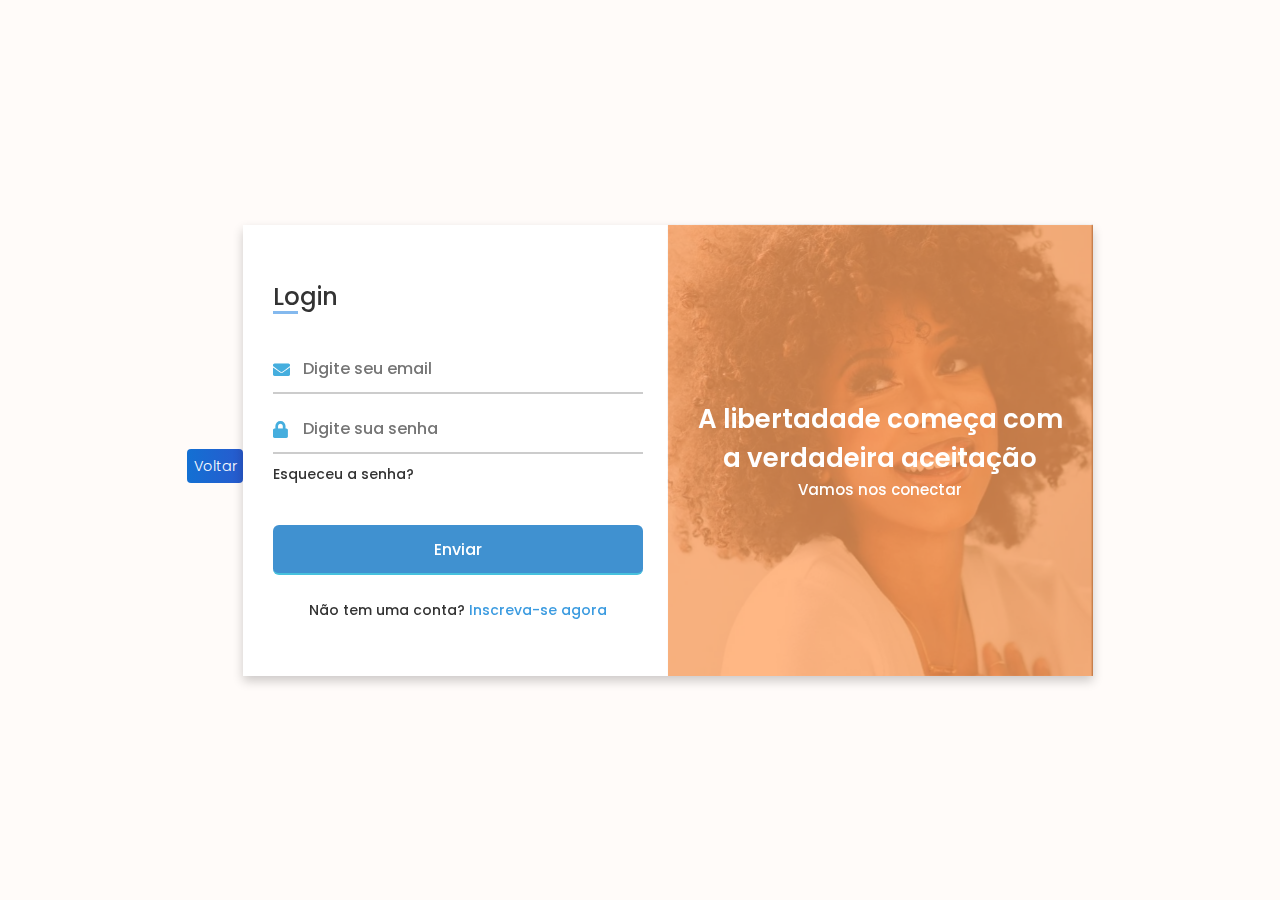
<file: FormCad.html>
<!DOCTYPE html>
<html lang="en" dir="ltr">
  <head>
    <meta charset="UTF-8">
    <title> Formulario de login e Cadastro  </title>
    <link rel="stylesheet" href="FormCadas.css">
    <link rel="stylesheet" href="https://cdnjs.cloudflare.com/ajax/libs/font-awesome/5.15.3/css/all.min.css">
    <meta name="viewport" content="width=device-width, initial-scale=1.0">
</head>
<a  href="./index.html">Voltar</a>
<body>
  
  <div class="container">
    <input type="checkbox" id="flip">
    <div class="cover">
      <div class="front">
        <img src="./Img/caroucel/crespa8.webp" alt="Imagem Login">
        <div class="text">
          <span class="text-1">A libertadade começa com  <br> a verdadeira aceitação </span>
          <span class="text-2">Vamos nos conectar</span>
        </div>
      </div>
      <div class="back">
        <img class="backImg" src="Img/caroucel/Crespa6.webp" alt="Imagem Cadastro">
        <div class="text">
          <span class="text-1">Compelte sua jornada <br> </span>
          <span class="text-2">Vamos começar</span>
        </div>
      </div>
    </div>
    <div class="forms">
        <div class="form-content">
          <div class="login-form">
            <div class="title">Login</div>
          <form action="#">
            <div class="input-boxes">
              <div class="input-box">
                <i class="fas fa-envelope"></i>
                <input type="text" placeholder="Digite seu email" required>
              </div>
              <div class="input-box">
                <i class="fas fa-lock"></i>
                <input type="password" placeholder="Digite sua senha" required>
              </div>
              <div class="text">Esqueceu a senha?</div>
              <div class="button input-box">
                <input type="submit" value="Enviar">
              </div>
              <div class="text sign-up-text">Não tem uma conta? <label for="flip">Inscreva-se agora</label></div>
            </div>
        </form>
      </div>
        <div class="signup-form">
          <div class="title">Inscrever-se</div>
        <form action="#">
            <div class="input-boxes">
              <div class="input-box">
                <i class="fas fa-user"></i>
                <input type="text" placeholder="Digite seu nome" required>
              </div>
              <div class="input-box">
                <i class="fas fa-envelope"></i>
                <input type="text" placeholder="Digite seu email" required>
              </div>
              <div class="input-box">
                <i class="fas fa-lock"></i>
                <input type="password" placeholder="Digite sua senha password" required>
              </div>
              <div class="button input-box">
                <input type="submit" value="Enviar">
              </div>
              <div class="text sign-up-text">Já tem uma conta? <label for="flip">Conecte-se agora</label></div>
            </div>
           
      </form>
      
    </div>
    </div>
    </div>
  </div>
</body>
</html>
</file>
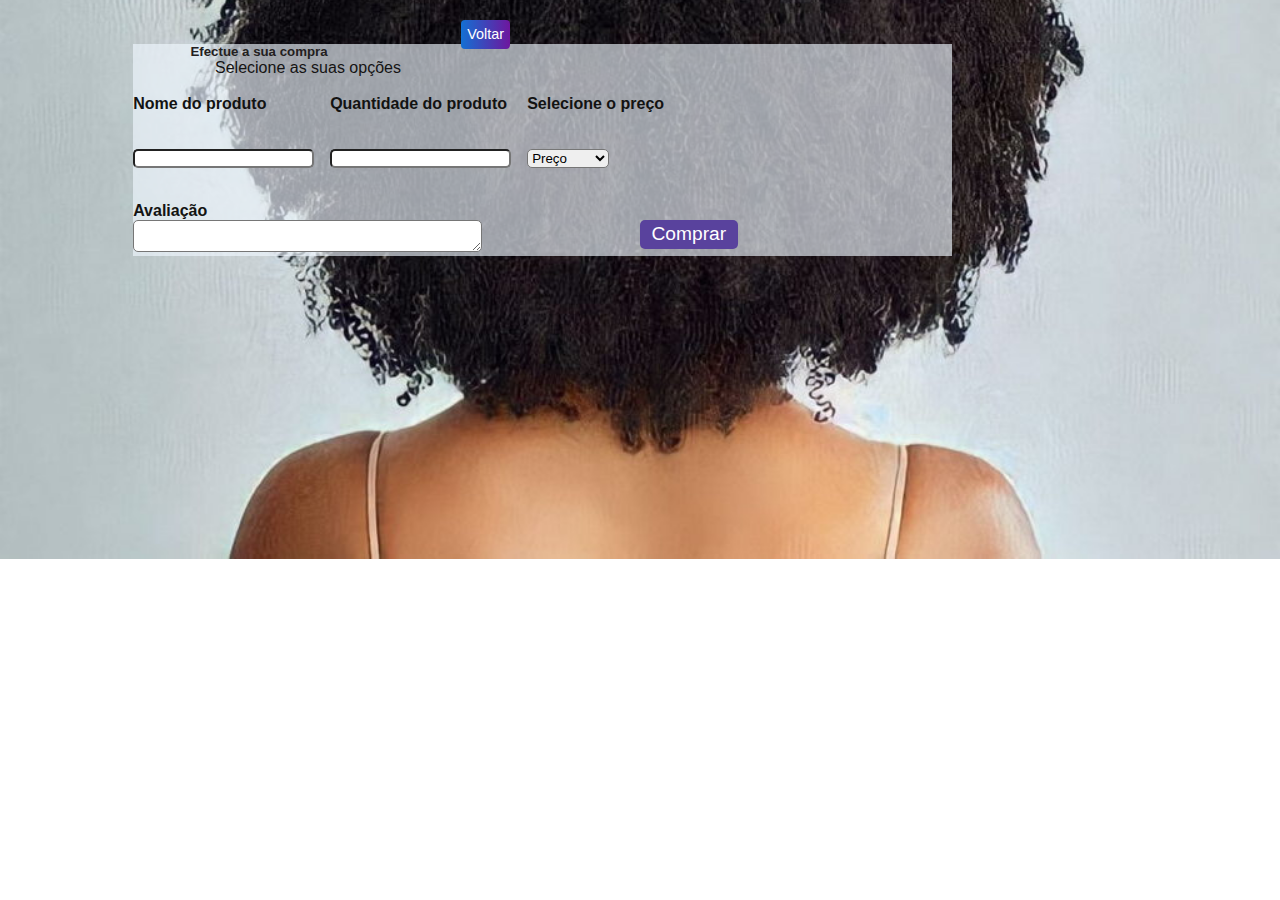
<file: ForProduto.html>
<!DOCTYPE html>
<html lang="en">

<head>
    <meta charset="UTF-8">
    <meta http-equiv="X-UA-Compatible" content="IE=edge">
    <meta name="viewport" content="width=device-width, initial-scale=1.0">
    <title>Comprar Produtos</title>
    <link rel="stylesheet" href="./Form.css">
</head>
<a  href="./index.html">Voltar</a>
<body >
    <div class="container">
        <div>
            <h5 id="titulo"> Efectue a sua compra</h5>
            <p id="subtitulo">Selecione as suas opções</p>
            <br>
        </div>
        <form name="formCadastro" onsubmit="return validarFormulario()" method="post">
            <fieldset class="grupo">
                <div class="campo">
                    <label form="nome"> <strong>Nome do produto</strong> </label><br><br>
                    <input type="text" name="nome" id="nome" required>
                </div>
                <div class="campo">
                    <label form="nome"> <strong> Quantidade do produto</strong></label><br><br>
                    <input type="text" name="Quantidade" id="Quantidade" required>
                </div>
                <div class="campo">
                    <label form="nome"><strong>Selecione o preço</strong> </label> <br> <br>
                    <select id="PrecoProduto" aria-required="">
                        <option>Preço</option>
                        <option>12.000,00</option>
                        <option>14.500,00</option>
                        <option>18.340,00</option>
                        <option>22.000,00</option>
                        <option>8.000,00</option>
                        <option>1.750,00</option>
                        <option>16.900,00</option>
                        <option>5.000,00</option>

                    </select>
                </div>

            </fieldset>
            <div class="campo">
                <br>
                <label form="nome"> <strong>Avaliação</strong> </label>
                <textarea row=6 style="width:26em ;" id="avaliacao"></textarea>
                <button class="botao" type="submit"> Comprar</button>
            </div>
          
        </form>
    </div>

<script src="./App.js">

</script>

</body>

</html>
</file>
<file: FormCadas.css>
/* Google Font Link */
@import url('https://fonts.googleapis.com/css2?family=Poppins:wght@200;300;400;500;600;700&display=swap');
*{
  margin: 0;
  padding: 0;
  box-sizing: border-box;
  font-family: "Poppins" , sans-serif;
}
body{
  min-height: 100vh;
  display: flex;
  align-items: center;
  justify-content: center;
  background:#fffbf9;
  padding: 30px;
}
.container{
  position: relative;
  max-width: 850px;
  width: 100%;
  background: #fff;
  padding: 40px 30px;
  box-shadow: 0 5px 10px rgba(0,0,0,0.2);
  perspective: 2700px;
}
.container .cover{
  position: absolute;
  top: 0;
  left: 50%;
  height: 100%;
  width: 50%;
  z-index: 98;
  transition: all 1s ease;
  transform-origin: left;
  transform-style: preserve-3d;
}
.container .cover::before{
  content: '';
  position: absolute;
  height: 100%;
  width: 100%;
  background: #FF9F5B;
  opacity: 0.5;
  z-index: 100;
}
.container .cover::after{
  content: '';
  position: absolute;
  height: 100%;
  width: 100%;
  background: #FF9F5B;
  opacity: 0.5;
  z-index: 100;
  transform: rotateY(180deg);
}
.container #flip:checked ~ .cover{
  transform: rotateY(-180deg);
}
.container .cover img{
  position: absolute;
  height: 100%;
  width: 100%;
  object-fit: cover;
  z-index: 12;
  backface-visibility: hidden;
}
.container .cover .back .backImg{
  transform: rotateY(180deg);
  transform: rotateY(180deg);
}
.container .cover .text{
  position: absolute;
  z-index: 111;
  height: 100%;
  width: 100%;
  display: flex;
  flex-direction: column;
  align-items: center;
  justify-content: center;
}
.cover .text .text-1,
.cover .text .text-2{
  font-size: 26px;
  font-weight: 600;
  color: #fff;
  text-align: center;
  backface-visibility: hidden;
}
.cover .back .text .text-1,
.cover .back .text .text-2{
  transform: rotateY(180deg);
}
.cover .text .text-2{
  font-size: 15px;
  font-weight: 500;
}
.container .forms{
  height: 100%;
  width: 100%;
  background: #fff;
}
.container .form-content{
  display: flex;
  align-items: center;
  justify-content: space-between;
}
.form-content .login-form,
.form-content .signup-form{
  width: calc(100% / 2 - 25px);
}
.forms .form-content .title{
  position: relative;
  font-size: 24px;
  font-weight: 500;
  color: #333;
}
.forms .form-content .title:before{
  content: '';
  position: absolute;
  left: 0;
  bottom: 0;
  height: 3px;
  width: 25px;
  background: #84b9ee;
}
.forms .signup-form  .title:before{
  width: 20px;
}
.forms .form-content .input-boxes{
  margin-top: 30px;
}
.forms .form-content .input-box{
  display: flex;
  align-items: center;
  height: 50px;
  width: 100%;
  margin: 10px 0;
  position: relative;
}
.form-content .input-box input{
  height: 100%;
  width: 100%;
  outline: none;
  border: none;
  padding: 0 30px;
  font-size: 16px;
  font-weight: 500;
  border-bottom: 2px solid rgba(0,0,0,0.2);
  transition: all 0.3s ease;
}
.form-content .input-box input:focus,
.form-content .input-box input:valid{
  border-color: #47c1dd;
}
.form-content .input-box i{
  position: absolute;
  color: #45aede;
  font-size: 17px;
}
.forms .form-content .text{
  font-size: 14px;
  font-weight: 500;
  color: #333;
}
.forms .form-content .text a{
  text-decoration: none;
  color: #65c4ed;
}
.forms .form-content .text a:hover{
  text-decoration: underline;
}
.forms .form-content .button{
  color: #fff;
  margin-top: 40px;
}
.forms .form-content .button input{
  color: #fff;
  background: #4091d0;
  border-radius: 6px;
  padding: 0;
  cursor: pointer;
  transition: all 0.4s ease;
}
.forms .form-content .button input:hover{
  background: #267bb8;
}
.forms .form-content label{
  color: #3b9be0;
  cursor: pointer;
}
.forms .form-content label:hover{
  text-decoration: underline;
}
.forms .form-content .login-text,
.forms .form-content .sign-up-text{
  text-align: center;
  margin-top: 25px;
}
.container #flip{
  display: none;
}
@media (max-width: 730px) {
  .container .cover{
    display: none;
  }
  .form-content .login-form,
  .form-content .signup-form{
    width: 100%;
  }
  .form-content .signup-form{
    display: none;
  }
  .container #flip:checked ~ .forms .signup-form{
    display: block;
  }
  .container #flip:checked ~ .forms .login-form{
    display: none;
  }
}
a{
    margin-top: 2rem;
    padding: 0.4rem;
    background: linear-gradient( to left, #285ace, #1370d3);
    cursor: pointer;
    color: white;
    font-size: 0.9rem;
    font-weight: 300;
    border-radius: 4px;
    transition: all 0.3s ease;
    text-align: center;
    text-decoration: none;
}
</file>
<file: Form.css>
* {
    margin: 0;
    padding: 0;
}

#titulo {
    font-family: sans-serif;
    color:rgb(35, 32, 32);
    margin-left: 7%;
}

#subtitulo {
    font-family: sans-serif;
    color: rgb(21, 20, 20);
    margin-left: 10%;
}

fieldset {
    border: 0;
}

body {
    background-image: url(./Img/caroucel/blackpower.jpeg);
    background-color: rgba(252, 252, 246, 0.008);
    font-family: sans-serif;
    font-size: 1rem;
    color: rgba(221, 235, 235, 0.042);
    margin-left: 36%;
    margin-top: 2%;
    justify-content: center;
    background-repeat: no-repeat;
    background-size: cover;
    background-position: center center;
    

}

input,
select,
textarea,
button {
    border-radius: 5px;
}

.campo {
    margin-bottom: 1em;
}

.campo label {
    margin-bottom: 0, 2em;
    color: rgb(19, 19, 18);
    display: block;
}

fieldset .campo {
    float: left;
    margin-right: 1em;
}

.campo select .campo textarea {
    padding: 0, 2em;
    border: 1px solid #454141;
    display: block;
}

.botao {
    font-size: 1.2em;
    background-color: #59429d;
    border: 0;
    margin-bottom: 1em;
    color: #ffffff;
    padding: 0.2em 0.6em;
    box-shadow: 2 px 2 px 2 pxrgba (0, 0, 0, 0.2);
    text-shadow: 1 px 1 px 1pxrgba (0, 0, 0, 0, 5);
    position: absolute;
    left: 50%;
    margin-right: -50%;
    transform: translate (-50%, -50%);
}

.botao:hover {
    background-color: #CCBBFF;
    box-shadow: insert 2 px 2 px 2 pxrgba (0, 0, 0, 0.2);
    text-shadow: none;
}

.botao,
select {
    cursor: pointer;
}
.container{
    background-color: rgba(240, 248, 255, 0.645);
    width: 100%;
    height: 100%;
    margin-left: -40%;
    padding: 0;
}
@media(max-width:767px) {
    body {
        width: 50%;
        margin-bottom: 30px;
    }

}

@media(max-width:574px) {
    .body {
        width: 100%;

    }

}
a{
    margin-top: 2rem;
    padding: 0.4rem;
    background: linear-gradient( to left, #6e169e, #1370d3);
    cursor: pointer;
    color: white;
    font-size: 0.9rem;
    font-weight: 300;
    border-radius: 4px;
    transition: all 0.3s ease;
    text-align: center;
    text-decoration: none;
}
</file>
